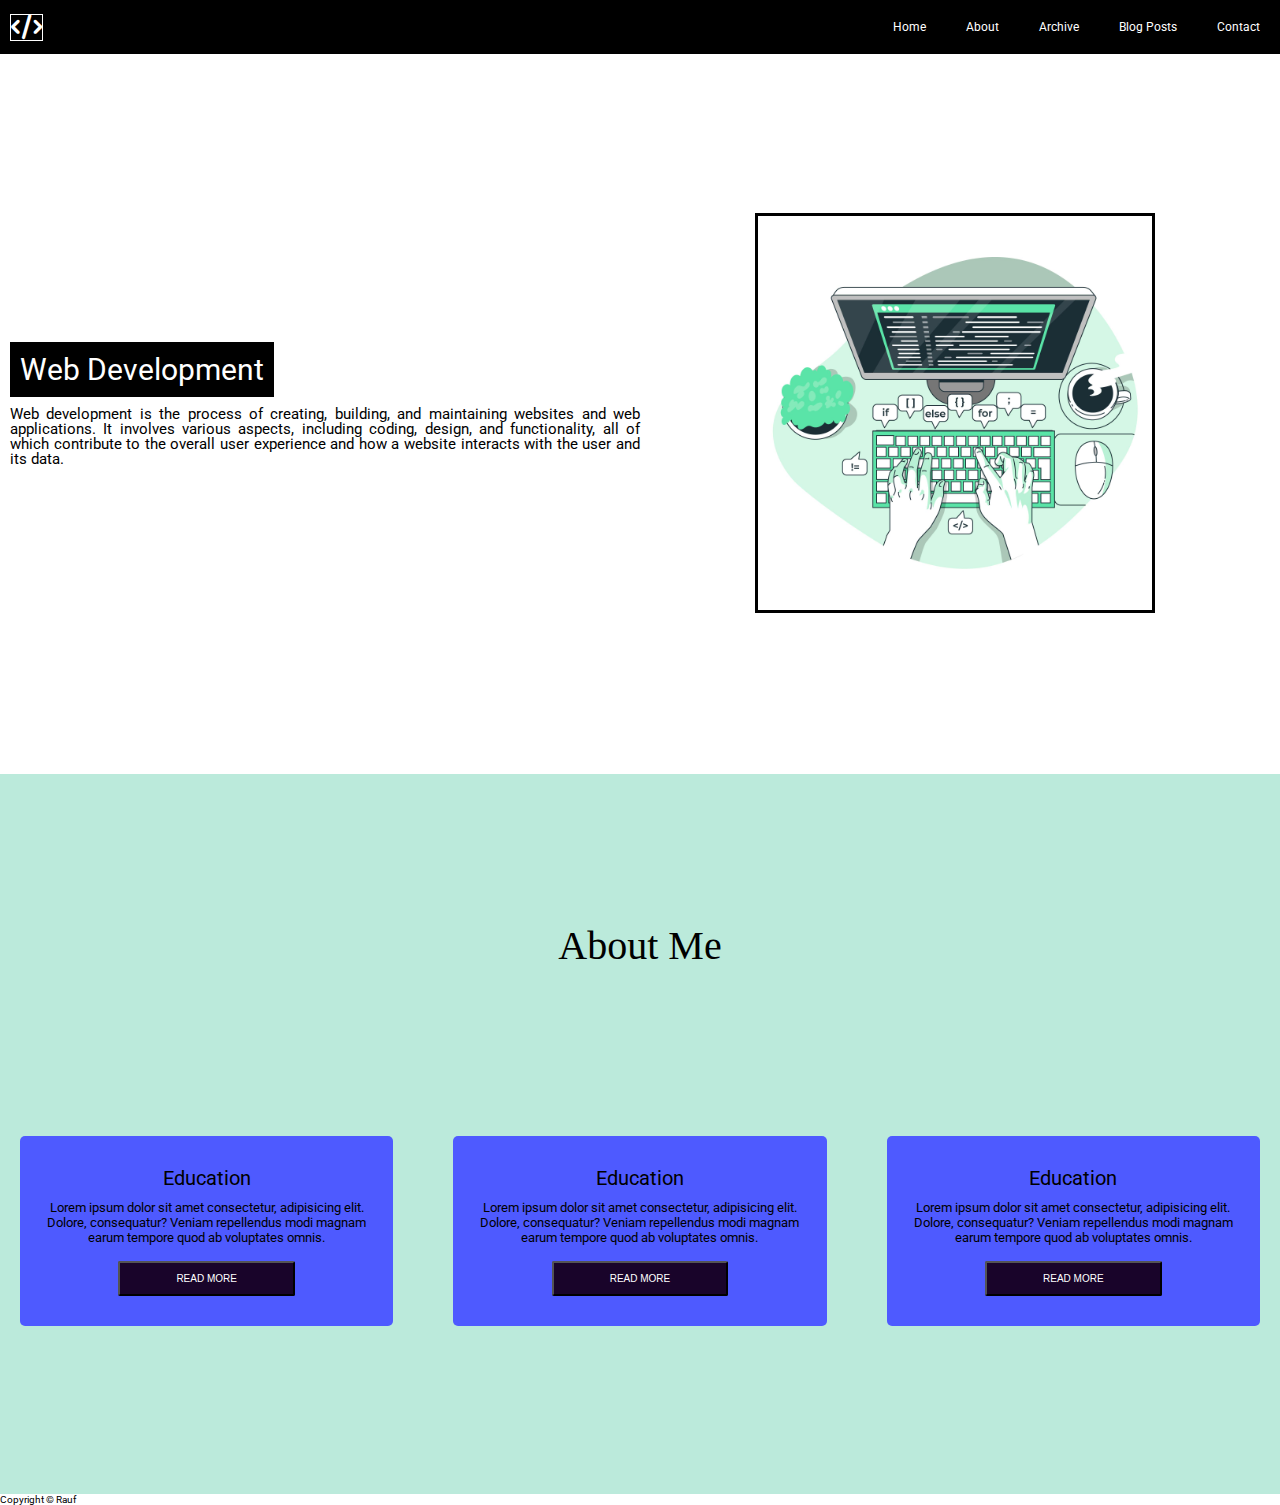
<file: Blog-project/index.html>
<!DOCTYPE html>
<html lang="en">
<head>
    <meta charset="UTF-8">
    <!-- Google Font -->
    <link rel="preconnect" href="https://fonts.googleapis.com">
    <link rel="preconnect" href="https://fonts.gstatic.com" crossorigin>
    <link href="https://fonts.googleapis.com/css2?family=Roboto:ital,wght@0,100..900;1,100..900&display=swap" rel="stylesheet">
    
    <!-- Font Awesome -->
    <link rel="stylesheet" href="https://cdnjs.cloudflare.com/ajax/libs/font-awesome/6.7.2/css/all.min.css" integrity="sha512-Evv84Mr4kqVGRNSgIGL/F/aIDqQb7xQ2vcrdIwxfjThSH8CSR7PBEakCr51Ck+w+/U6swU2Im1vVX0SVk9ABhg==" crossorigin="anonymous" referrerpolicy="no-referrer" />

    <!-- CSS -->
    <link rel="stylesheet" href="style.css">

    <meta name="viewport" content="width=device-width, initial-scale=1.0">
    <title>Blog</title>
</head>
<body>

    <!-- Header Starts -->

    <header id="blog-header">
        <figure class="logo-figure"> <i class="fa-solid fa-code logo"></i> 
        <a href="#" class="nav__link"></figure>
        <nav id="menu-icon">
            <ul class="nav">
                <li><a href="#" class="nav__link">Home</a></li>
                <li><a href="#" class="nav__link">About</a></li>
                <li><a href="#" class="nav__link">Archive</a></li>
                <li><a href="#" class="nav__link">Blog Posts</a></li>
                <li><a href="#" class="nav__link">Contact</a></li>
            </ul>

        </nav>

    </header>
    <!-- Header Ends -->
    <main>

    <!-- Blog Banner Starts -->

        <section id="blog-banner-section" class="banner">
            <article class="banner__article">
                <h1 class="banner__heading">Web Development</h1>
                <p class="banner__description">Web development is the process of creating, building, and maintaining websites and web applications. It involves various aspects, including coding, design, and functionality, all of which contribute to the overall user experience and how a website interacts with the user and its data. </p>

            </article>
            <aside>
                <img src="./images/10259340_4401280.jpg" alt="cover image" class="banner__img">
            </aside>
        
        </section>


    <!-- Blog Banner Ends -->
        <!-- About me Starts -->

        <section id="blog-about" class="section-center">
            <h2 class="section-heading">About Me</h2>
            <div class="cards">
                <div class="card">
                    <h3 class="card__header">Education</h3>
                    <p class="card__description">Lorem ipsum dolor sit amet consectetur, adipisicing elit. Dolore, consequatur? Veniam repellendus modi magnam earum tempore quod ab voluptates omnis.</p>
                    <button class="btn card__btn">Read More</button>
                </div>
                <div class="card">
                    <h3 class="card__header">Education</h3>
                    <p class="card__description">Lorem ipsum dolor sit amet consectetur, adipisicing elit. Dolore, consequatur? Veniam repellendus modi magnam earum tempore quod ab voluptates omnis.</p>
                    <button class="btn card__btn">Read More</button>
                </div>
                <div class="card">
                    <h3 class="card__header">Education</h3>
                    <p class="card__description">Lorem ipsum dolor sit amet consectetur, adipisicing elit. Dolore, consequatur? Veniam repellendus modi magnam earum tempore quod ab voluptates omnis.</p>
                    <button class="btn card__btn">Read More</button>
                </div>
                
            </div>
        </section>

        <!-- About me Starts -->

    </main>

    <footer>Copyright © Rauf</footer>


</body>
</html>
</file>
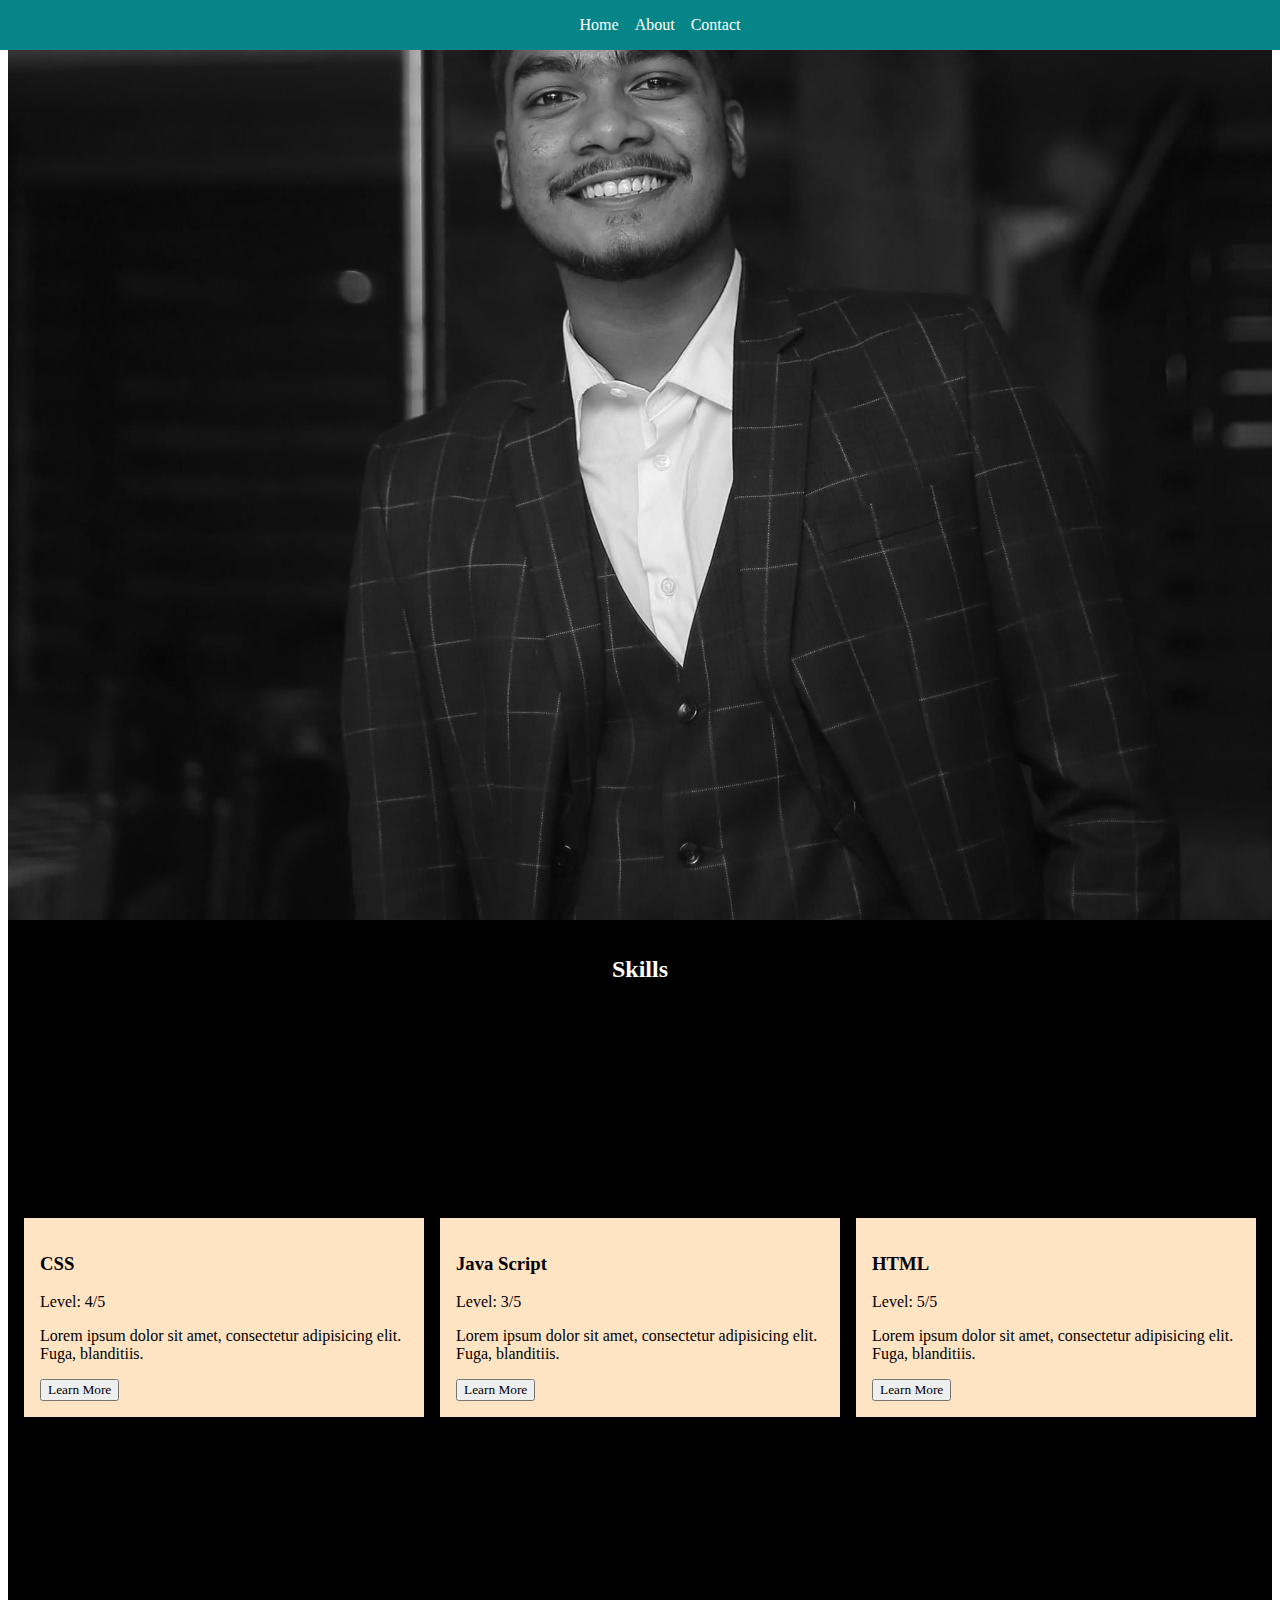
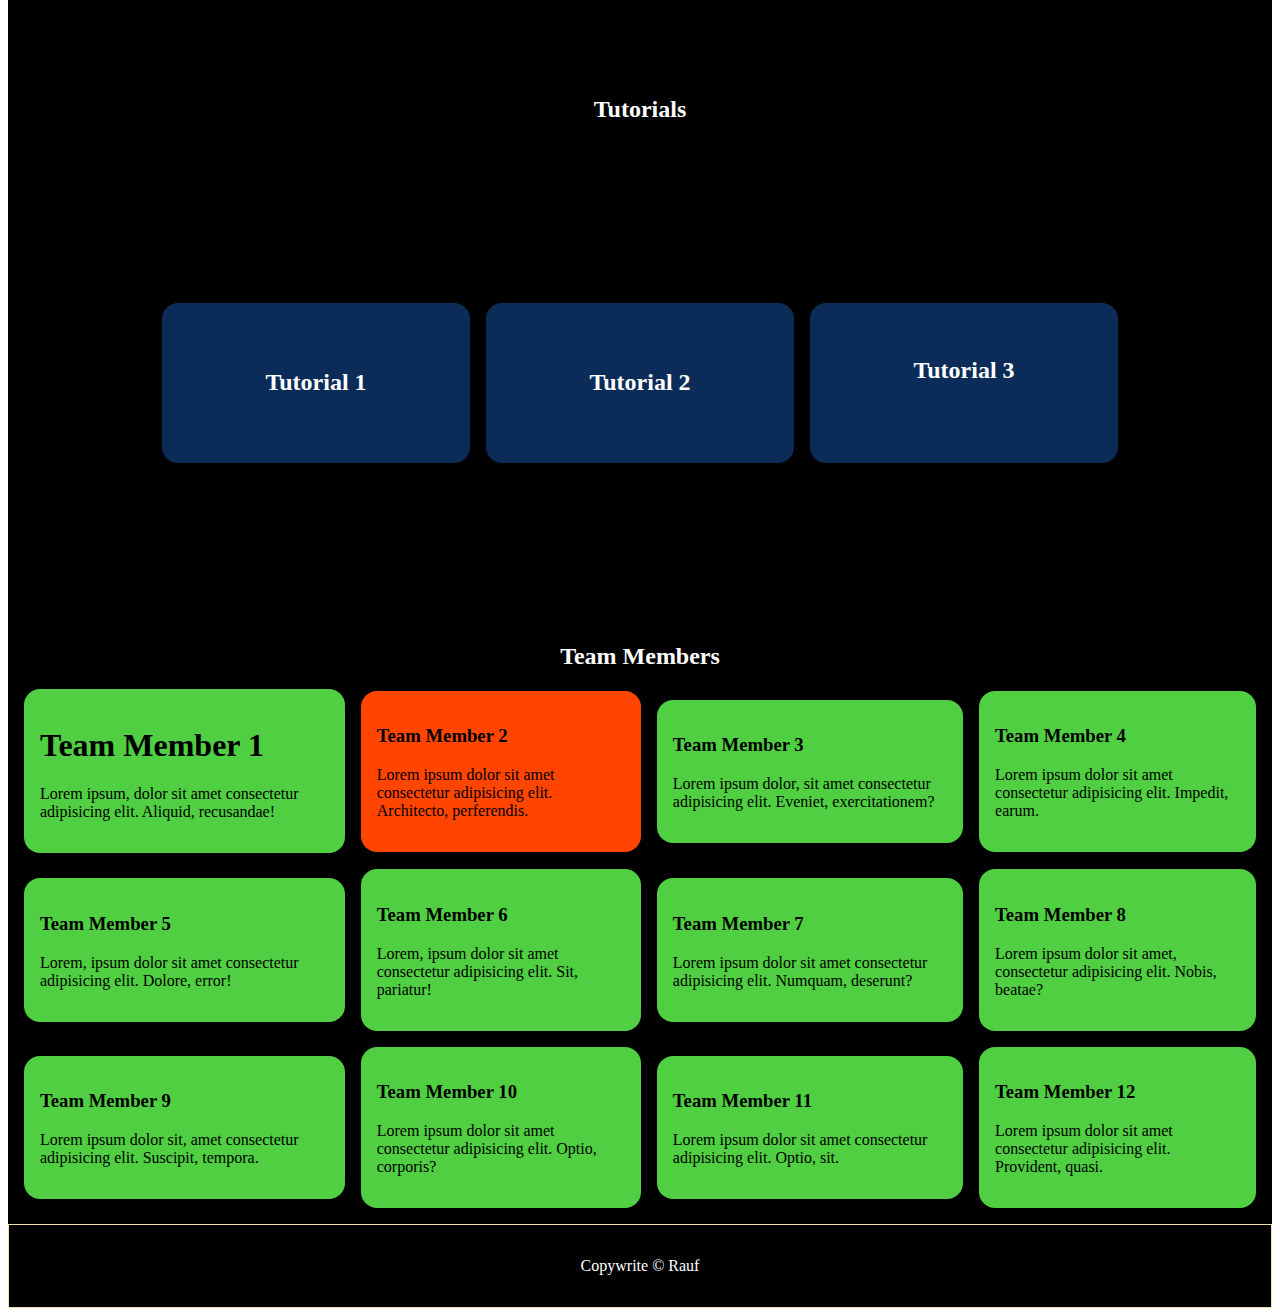
<file: First CSS/index.html>
<!DOCTYPE html>
<html lang="en">
<head>
    <meta charset="UTF-8">
    <meta name="viewport" content="width=device-width, initial-scale=1.0">
    <title>CSS Learning</title>

    <!-- font awesome cdn -->
    <link rel="stylesheet" href="https://cdnjs.cloudflare.com/ajax/libs/font-awesome/6.7.2/css/all.min.css" integrity="sha512-Evv84Mr4kqVGRNSgIGL/F/aIDqQb7xQ2vcrdIwxfjThSH8CSR7PBEakCr51Ck+w+/U6swU2Im1vVX0SVk9ABhg==" crossorigin="anonymous" referrerpolicy="no-referrer" />

    <link rel="stylesheet" href="index.css">
</head>
<body>
    <nav class="center">
        <ul>
            <li>
                <a href="#" class = "nav__link">Home</a>
            </li>
            <li>
                <a href="#" class = "nav__link">About</a>
            </li>
            <li>
                <a href="#" class = "nav__link">Contact</a>
            </li>
        </ul>
    </nav>
    <header>
        <h2 style="color: aliceblue;">Profile Pic</h2><br>
    </header>
    <main>
        <!--Skill Section Starts-->
        <section class="skills">
            <h2 class="section-title">Skills</h2>
            <div class="row center">
                <!--Card 1-->
                <div class="card">
                    <h3 class="card-title">CSS</h3>
                    <div class="card-body">
                        <p>Level: 4/5</p>
                        <p>Lorem ipsum dolor sit amet, consectetur adipisicing elit. Fuga, blanditiis. 
                        </p>
                        <button>Learn More</button>
                    </div>
                </div>
                <!--Card 2-->
                <div class="card">
                    <h3 class="card-title">Java Script</h3>
                    <div class="card-body">
                        <p>Level: 3/5</p>
                        <p>Lorem ipsum dolor sit amet, consectetur adipisicing elit. Fuga, blanditiis. 
                        </p>
                        <button>Learn More</button>
                    </div>
                </div>
                <!--Card 3-->
                <div class="card">
                    <h3 class="card-title">HTML</h3>
                    <div class="card-body">
                        <p>Level: 5/5</p>
                        <p>Lorem ipsum dolor sit amet, consectetur adipisicing elit. Fuga, blanditiis. 
                        </p>
                        <button>Learn More</button>
                    </div>
                </div>

            </div>
        </section>
        <!--Skill Section Ends-->

        <!--Tutorial Section Starts-->

        <section class="tutorial-section">
            <h2 class="section-title">Tutorials</h2>
            <div class="tutorials center" >
                <div class="tutorial center">
                    <h2 class="item1">Tutorial 1</h2>
                </div>
                <div class="tutorial center">
                    <h2 class="item2">Tutorial 2</h2>
                </div>
                <div class="tutorial center">
                    <h2 class="item3">Tutorial 3</p>
                </div>
            </div>
        </section>

        <!--Tutorial Section Ends-->

        <!--Team Member Section starts-->
        <section class="team">
            <h2 class="section-title">Team Members</h2>
            <div class="team-members">
                <div class="team-member"><h1>Team Member 1</h1> 
                    <p> Lorem ipsum, dolor sit amet consectetur adipisicing elit. Aliquid, recusandae!</p> </div>
                <div class="team-member" id="team-member2"><h3>Team Member 2</h3> 
                <p>Lorem ipsum dolor sit amet consectetur adipisicing elit. Architecto, perferendis.</p></div>
                <div class="team-member"><h3>Team Member 3</h3> <p>Lorem ipsum dolor, sit amet consectetur adipisicing elit. Eveniet, exercitationem?</p></div>
                <div class="team-member"><h3>Team Member 4</h3> <p>Lorem ipsum dolor sit amet consectetur adipisicing elit. Impedit, earum.</p></div>
                <div class="team-member"><h3>Team Member 5</h3> <p>Lorem, ipsum dolor sit amet consectetur adipisicing elit. Dolore, error!</p></div>
                <div class="team-member"><h3>Team Member 6</h3> <p>Lorem, ipsum dolor sit amet consectetur adipisicing elit. Sit, pariatur!</p></div>
                <div class="team-member"><h3>Team Member 7</h3> <p>Lorem ipsum dolor sit amet consectetur adipisicing elit. Numquam, deserunt?</p></div>
                <div class="team-member"><h3>Team Member 8</h3> <p>Lorem ipsum dolor sit amet, consectetur adipisicing elit. Nobis, beatae?</p></div>
                <div class="team-member"><h3>Team Member 9</h3> <p>Lorem ipsum dolor sit, amet consectetur adipisicing elit. Suscipit, tempora.</p></div>
                <div class="team-member"><h3>Team Member 10</h3> <p>Lorem ipsum dolor sit amet consectetur adipisicing elit. Optio, corporis?</p></div>
                <div class="team-member"><h3>Team Member 11</h3> <p>Lorem ipsum dolor sit amet consectetur adipisicing elit. Optio, sit.</p></div>
                <div class="team-member"><h3>Team Member 12</h3> <p>Lorem ipsum dolor sit amet consectetur adipisicing elit. Provident, quasi.</p></div>
                
            </div>


        </section>

        <!--Team Member Section Ends-->

        <section class=""></section>
    </main>
    <footer class = "center">
        <p>Copywrite © Rauf</p>
    </footer>
</body>
</html>
</file>
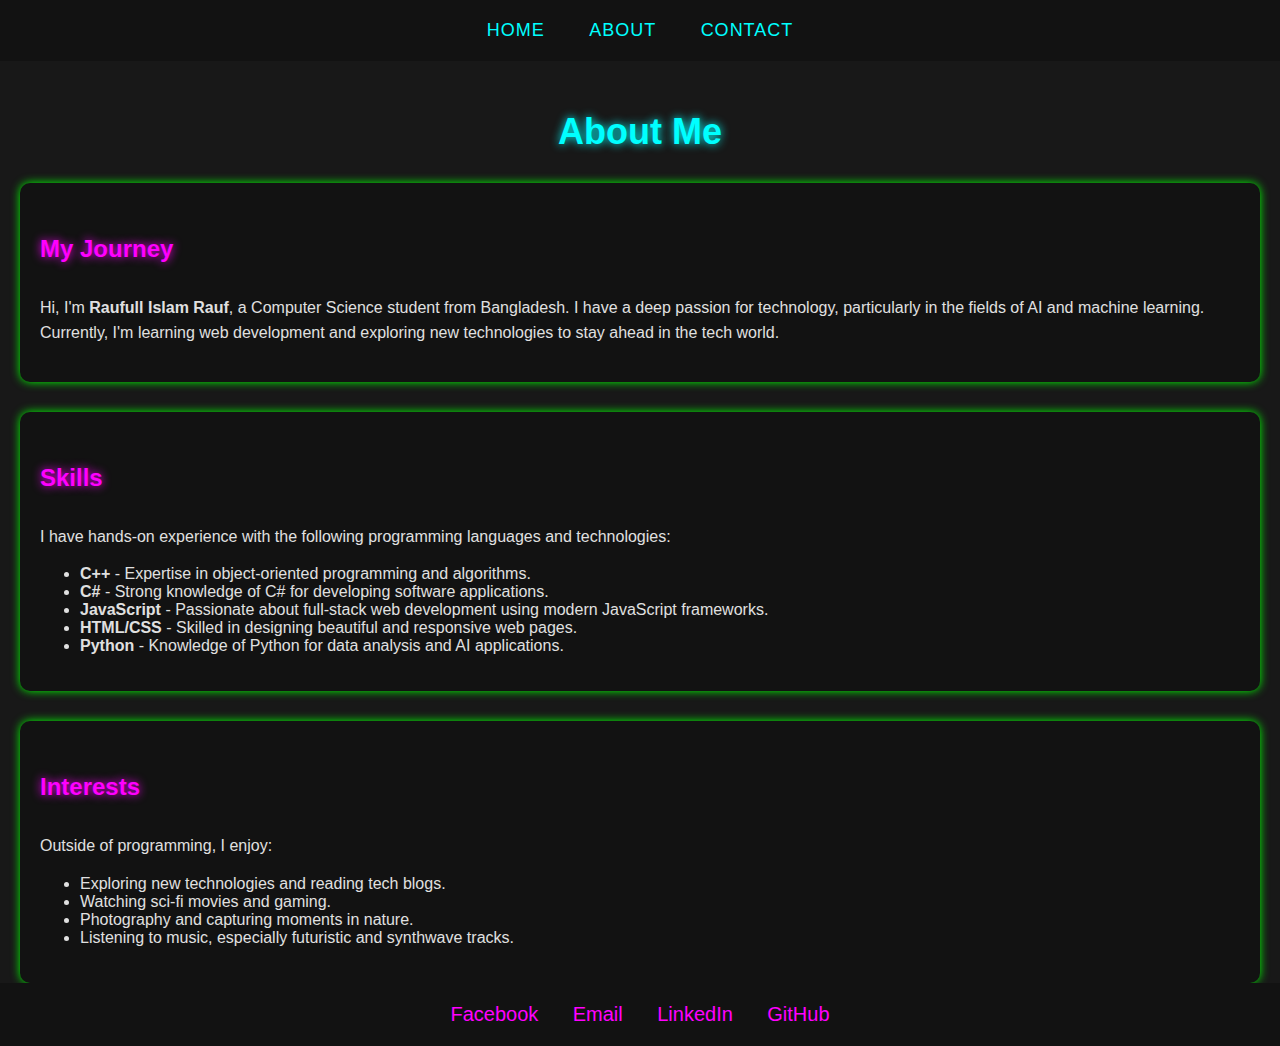
<file: First Project(Only HTML)/about.html>
<!DOCTYPE html>
<html lang="en">
<head>
    <meta charset="UTF-8">
    <meta name="viewport" content="width=device-width, initial-scale=1.0">
    <title>About Page</title>
    <link rel="stylesheet" href="https://cdnjs.cloudflare.com/ajax/libs/font-awesome/6.6.0/css/all.min.css" integrity="sha512-Kc323vGBEqzTmouAECnVceyQqyqdsSiqLQISBL29aUW4U/M7pSPA/gEUZQqv1cwx4OnYxTxve5UMg5GT6L4JJg==" crossorigin="anonymous" referrerpolicy="no-referrer" />
    <style>
        body {
            background-color: #181818;
            color: #e0e0e0;
            font-family: 'Roboto', sans-serif;
            margin: 0;
            padding: 0;
        }

        h2 {
            color: #0ff;
            text-align: center;
            font-size: 36px;
            text-shadow: 0 0 10px #0ff;
            margin-top: 50px;
        }

        nav {
            background-color: #121212;
            padding: 20px;
            text-align: center;
            margin-bottom: 30px;
        }

        nav a {
            color: #0ff;
            margin: 0 20px;
            font-size: 18px;
            text-decoration: none;
            text-transform: uppercase;
            letter-spacing: 1px;
            transition: color 0.3s ease-in-out;
        }

        nav a:hover {
            color: #ff00ff;
            text-shadow: 0 0 15px #ff00ff, 0 0 30px #ff00ff, 0 0 45px #ff00ff;
        }

        section {
            margin: 0 20px;
        }

        section h3 {
            font-size: 28px;
            color: #0ff;
            text-shadow: 0 0 10px #0ff;
            margin-bottom: 20px;
        }

        section p {
            font-size: 18px;
            line-height: 1.6;
            color: #e0e0e0;
        }

        .bio-container {
            background-color: #121212;
            border-radius: 10px;
            padding: 20px;
            box-shadow: 0 0 10px #00ff00;
            margin-top: 30px;
        }

        .bio-container h4 {
            font-size: 24px;
            color: #ff00ff;
            text-shadow: 0 0 10px #ff00ff;
        }

        .bio-container p {
            font-size: 16px;
            color: #e0e0e0;
        }

        footer {
            background-color: #121212;
            padding: 20px;
            text-align: center;
        }

        footer a {
            color: #ff00ff;
            margin: 0 15px;
            font-size: 20px;
            text-decoration: none;
            transition: color 0.3s ease;
        }

        footer a:hover {
            color: #0ff;
            text-shadow: 0 0 15px #0ff;
        }
    </style>
</head>
<body>

    <!--Navigation-->
    <nav>
        <a href="index.html">Home</a>
        <a href="about.html">About</a>
        <a href="contact.html">Contact</a>
    </nav>

    <!--Main Content-->
    <section>
        <h2>About Me</h2>

        <!--Short Bio Section-->
        <div class="bio-container">
            <h4><i class="fa-solid fa-user"></i> My Journey</h4>
            <p>Hi, I'm <strong>Raufull Islam Rauf</strong>, a Computer Science student from Bangladesh. I have a deep passion for technology, particularly in the fields of AI and machine learning. Currently, I'm learning web development and exploring new technologies to stay ahead in the tech world.</p>
        </div>

        <!--Skills Section-->
        <div class="bio-container">
            <h4><i class="fa-solid fa-cogs"></i> Skills</h4>
            <p>I have hands-on experience with the following programming languages and technologies:</p>
            <ul>
                <li><strong>C++</strong> - Expertise in object-oriented programming and algorithms.</li>
                <li><strong>C#</strong> - Strong knowledge of C# for developing software applications.</li>
                <li><strong>JavaScript</strong> - Passionate about full-stack web development using modern JavaScript frameworks.</li>
                <li><strong>HTML/CSS</strong> - Skilled in designing beautiful and responsive web pages.</li>
                <li><strong>Python</strong> - Knowledge of Python for data analysis and AI applications.</li>
            </ul>
        </div>

        <!--Interests Section-->
        <div class="bio-container">
            <h4><i class="fa-solid fa-heart"></i> Interests</h4>
            <p>Outside of programming, I enjoy:</p>
            <ul>
                <li>Exploring new technologies and reading tech blogs.</li>
                <li>Watching sci-fi movies and gaming.</li>
                <li>Photography and capturing moments in nature.</li>
                <li>Listening to music, especially futuristic and synthwave tracks.</li>
            </ul>
        </div>
    </section>

    <!--Footer-->
    <footer>
        <a href="https://www.facebook.com/profile.php?id=100009549156449" target="_blank"><i class="fa-brands fa-facebook"></i> Facebook</a>
        <a href="mailto: rauf.shuvo3272@gmail.com" target="_blank"><i class="fa-solid fa-envelope"></i> Email</a>
        <a href="https://www.linkedin.com/in/raufislam17/" target="_blank"><i class="fab fa-linkedin"></i> LinkedIn</a>
        <a href="https://github.com/Rauf-17/" target="_blank"><i class="fab fa-github"></i> GitHub</a>
    </footer>

</body>
</html>
</file>
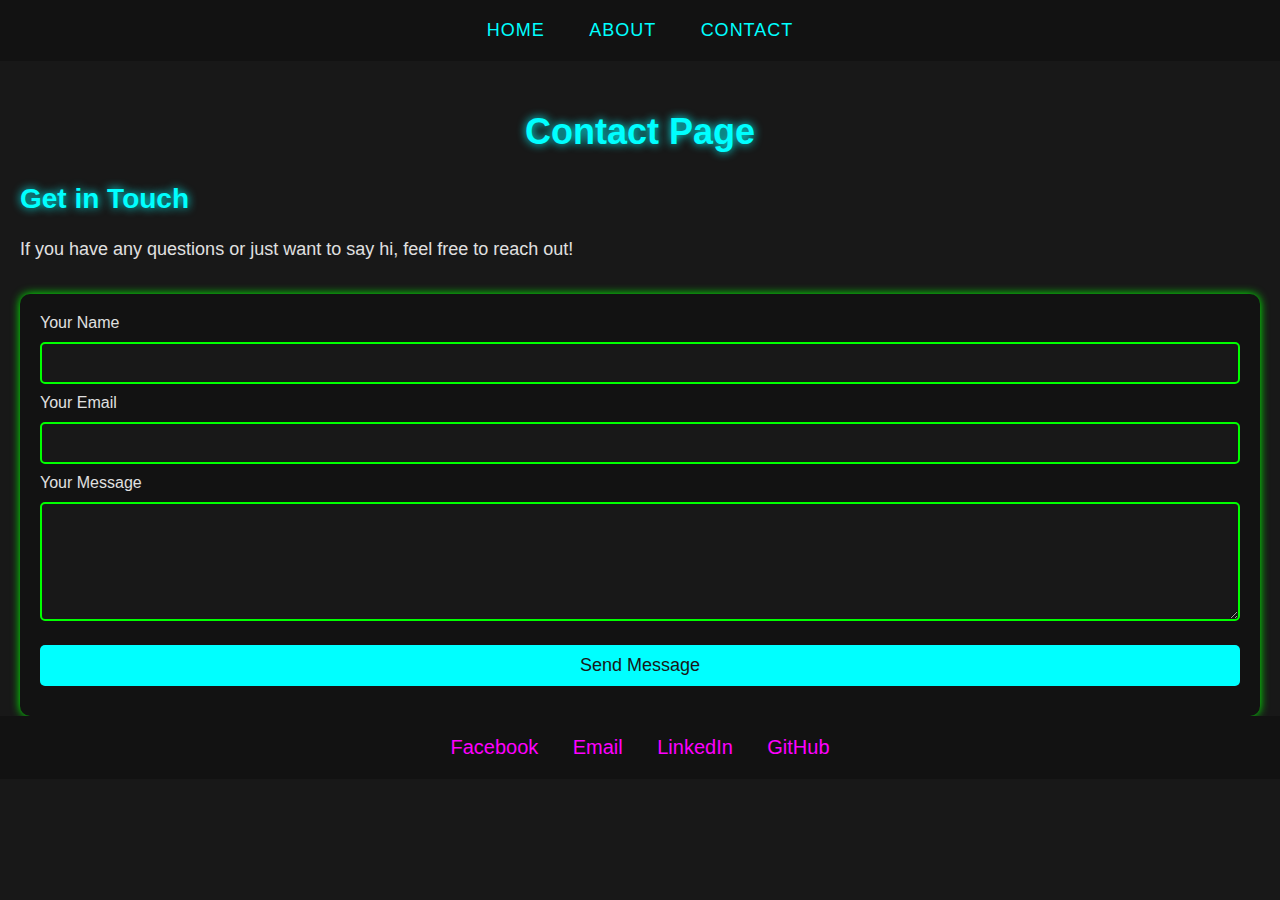
<file: First Project(Only HTML)/contact.html>
<!DOCTYPE html>
<html lang="en">
<head>
    <meta charset="UTF-8">
    <meta name="viewport" content="width=device-width, initial-scale=1.0">
    <title>Contact Page</title>
    <link rel="stylesheet" href="https://cdnjs.cloudflare.com/ajax/libs/font-awesome/6.6.0/css/all.min.css" integrity="sha512-Kc323vGBEqzTmouAECnVceyQqyqdsSiqLQISBL29aUW4U/M7pSPA/gEUZQqv1cwx4OnYxTxve5UMg5GT6L4JJg==" crossorigin="anonymous" referrerpolicy="no-referrer" />
    <style>
        body {
            background-color: #181818;
            color: #e0e0e0;
            font-family: 'Roboto', sans-serif;
            margin: 0;
            padding: 0;
        }

        h2 {
            color: #0ff;
            text-align: center;
            font-size: 36px;
            text-shadow: 0 0 10px #0ff;
            margin-top: 50px;
        }

        nav {
            background-color: #121212;
            padding: 20px;
            text-align: center;
            margin-bottom: 30px;
        }

        nav a {
            color: #0ff;
            margin: 0 20px;
            font-size: 18px;
            text-decoration: none;
            text-transform: uppercase;
            letter-spacing: 1px;
            transition: color 0.3s ease-in-out;
        }

        nav a:hover {
            color: #ff00ff;
            text-shadow: 0 0 15px #ff00ff, 0 0 30px #ff00ff, 0 0 45px #ff00ff;
        }

        section {
            margin: 0 20px;
        }

        section h3 {
            font-size: 28px;
            color: #0ff;
            text-shadow: 0 0 10px #0ff;
            margin-bottom: 20px;
        }

        section p {
            font-size: 18px;
            line-height: 1.6;
            color: #e0e0e0;
        }

        .form-container {
            background-color: #121212;
            border-radius: 10px;
            padding: 20px;
            box-shadow: 0 0 10px #00ff00;
            margin-top: 30px;
        }

        .form-container input, .form-container textarea {
            width: 100%;
            padding: 10px;
            margin: 10px 0;
            border: 2px solid #00ff00;
            background-color: #181818;
            color: #e0e0e0;
            border-radius: 5px;
            font-size: 16px;
            box-sizing: border-box;
        }

        .form-container input[type="submit"] {
            background-color: #0ff;
            color: #181818;
            border: none;
            cursor: pointer;
            font-size: 18px;
            transition: background-color 0.3s ease;
        }

        .form-container input[type="submit"]:hover {
            background-color: #ff00ff;
        }

        footer {
            background-color: #121212;
            padding: 20px;
            text-align: center;
        }

        footer a {
            color: #ff00ff;
            margin: 0 15px;
            font-size: 20px;
            text-decoration: none;
            transition: color 0.3s ease;
        }

        footer a:hover {
            color: #0ff;
            text-shadow: 0 0 15px #0ff;
        }
    </style>
</head>
<body>

    <!--Navigation-->
    <nav>
        <a href="index.html">Home</a>
        <a href="about.html">About</a>
        <a href="contact.html">Contact</a>
    </nav>

    <!--Main Content-->
    <section>
        <h2>Contact Page</h2>
        <h3>Get in Touch</h3>
        <p>If you have any questions or just want to say hi, feel free to reach out!</p>
        
        <!--Contact Form-->
        <div class="form-container">
            <form action="https://getform.io/f/bnllevlb" method="post" target="_blank">
                <label for="name">Your Name</label>
                <input type="text" id="name" name="Name" required>

                <label for="email">Your Email</label>
                <input type="email" id="email" name="Email" required>

                <label for="message">Your Message</label>
                <textarea id="message" name="Message" rows="5" required></textarea>

                <input type="submit" value="Send Message">
            </form>
        </div>
    </section>

    <!--Footer-->
    <footer>
        <a href="https://www.facebook.com/profile.php?id=100009549156449" target="_blank"><i class="fa-brands fa-facebook"></i> Facebook</a>
        <a href="mailto: rauf.shuvo3272@gmail.com" target="_blank"><i class="fa-solid fa-envelope"></i> Email</a>
        <a href="https://www.linkedin.com/in/raufislam17/" target="_blank"><i class="fab fa-linkedin"></i> LinkedIn</a>
        <a href="https://github.com/Rauf-17/" target="_blank"><i class="fab fa-github"></i> GitHub</a>
    </footer>

</body>
</html>
</file>
<file: First CSS/index.css>
:root{
    --text-color: #fff;
    --padding: 1rem; 
}

*{
    box-sizing: border-box;
    list-style-type: none;
    text-decoration: none;
    font-family:'Times New Roman', Times, serif;
}
.center{
    display: flex;
    justify-content: center;
    align-items: center;
}


nav{
    position: fixed;
    z-index: 1;
    top: 0%;
    left: 0%;
    width: 100%;
    background-color: rgb(5, 133, 135);
      
}
nav ul{
    display: flex;
    gap: 1rem;
}
.nav__link{
    color: rgb(64, 19, 19);
    text-align: center;
    transition: all 0.4s linear 0.1s 0.5s;
    color: rgb(255, 255, 255);
    display: inline-block;
}
.nav__link:hover{
    color: rgb(0, 0, 0);
    border-radius: 0.9rem;
    text-decoration: underline;
    transform: scale(1.2);
}
header{
    background-image: url("./Profile.png");
    height: 100vh;
    background-repeat: no-repeat;
    background-position: center;
    background-attachment: fixed;
    background-size: cover;
    filter: saturate(0);
}

header:hover{
    filter: saturate(1);
}
main{
    background-color: black;
    color: var(--text-color);
    padding: var(--padding);
}
.skills{
    min-height: 80vh;

}

.row{
    min-height: 70vh;
    gap: 1rem;
}
.card{
    width: 25%;
    background-color: bisque;
    color: black;
    padding: var(--padding);
    transition: all 0.3s ;

}
.card:hover{
    box-shadow: 0.1rem 0.2rem 0.4rem rgba(255,255,255,0.5);
    transform: scale(1.2) ;
    /* transform: rotate(20deg); skew(2deg, 0.1deg) translate(20px,50px)*/
}
.row .card{
    width: 80%;
}
.section-title{
    text-align: center;
}
.tutorials{
    height: 30rem;
    gap: 1rem;

}
.tutorial{
    background-color: rgb(11, 44, 88);
    min-height: 10rem;
    width: 25%;
    transition: all 0.3s linear 0.1s 0.5s;
    border-radius: 1rem; /*ALL */
    /* transition-property: all;
    transition-duration: 0.3s;
    transition-delay: 0.2s;
    transition-timing-function: linear; */
}

.tutorial:hover{
    background-color: rgb(39, 97, 139);
    color: rgb(9, 0, 0);
    box-shadow: 0.2rem 0.2rem 0.3rem rgba(110, 192, 234, 0.5);
}
.tutorial h2{
    top: 50%;
    left: 50%;

}

.team-members{
    display: grid;
    grid-template-columns: repeat(4,auto);
    gap: 1rem;
    justify-content: center;
    align-items: center;
}
.team-member{
    background-color: rgb(79, 207, 65);
    padding: var(--padding);
    color: black;
    border-radius: 1rem;
}

#team-member2{
    background-color: orangered;
}
footer{
    background-color: black;
    color: var(--text-color);
    padding: var(--padding);
    border: 1px wheat solid;
}

/* Responsiveness Starts Here  */
/* Computer */
@media screen and (max-width : 992px){
    .skills{
        background-color: red;
    }
    .row{
        display: flex;
        flex-direction: row;
        gap: 1rem;
    }
    .card{
        width: 90%;
    }
    
}
/* Tablet */
@media screen and (max-width : 768px){
    .skills{
        background-color: orange;
    }
    .tutorials{
        display: flex;
        flex-direction: row;
        gap: 1rem;
    }
    .tutorial{
        width: 70%;
    }
    .team-members{
        display: grid;
        grid-template-columns: repeat(2,auto); /* 2 columns */
        gap: 1rem;
    }
    
}
/* Phone */
@media screen and (max-width : 600px){
    .skills{
        background-color: green;
        padding: 2rem;
    }
    .row{
        display: flex;
        flex-direction: column;
    }
    .row .card{
        width: 80%;
    }
    /* Work of header */
    header{
        background-image: url("./Profile.png");
        height: 50vh;
        background-repeat: no-repeat;
        background-position: center;
        background-attachment: fixed;
        background-size: cover;
        filter: saturate(0);
    }
    .tutorials{
        display: flex;
        flex-direction: column;
        gap: 1rem;
    }
    .tutorial{
        width: 50%;
        padding: 5px;
    }
  
    .team-members{
        display: grid;
        grid-template-columns: repeat(1,auto); /* 1 column */
        gap: 1rem;
        justify-content: center;
    }
    .team-member{
        width: 80%;
        padding: 1rem;
    }
}
/* Responsiveness Ends Here  */

/* Animation Starts */

.parent-div{
    min-height: 100vh;
    display: flex;
    justify-content: center;
    align-items: center;

}
.circle-div{
    width: 12rem;
    height: 12rem;
    border-radius: 50%; /* To make Circle the width and height need to be similar and radius is 50%*/
    background-color: rgb(5, 133, 135);
    color: rgb(0, 0, 0);
    display: flex;
    justify-content: center;
    align-items: center;
    animation-name: circle-animation;
    animation-duration: 3s;
    animation-iteration-count: infinite; /* infinite means it will run forever */
    animation-direction: alternate; /* It will run in alternate direction */
    animation-timing-function: ease-in-out;
    position: relative;
}

@keyframes circle-animation{
    0%{
        transform: scale(1);
        background-color: rgb(5, 133, 135);
        top: 100px;
        left: 0px;

    }
    50%{
        transform: scale(1.2);
        background-color: rgb(168, 12, 139);
        top: 0px;
        left: 0px;
    }
    100%{
        transform: scale(1);
        background-color: rgb(207, 0, 0);
        top: 100px;
        left: 0px;
    }
    
}

/* animation fucntion in line = animation: circle-animation 3s infinite alternate ease-in-out; */

/* Animation Ends */
</file>
<file: Blog-project/style.css>
/* reset and common code starts here */
:root{
    --padding: 1rem; 
}
*{
    margin: 0;
    padding: 0;
    box-sizing: border-box;
    list-style-type: none;
    text-decoration: none;
    font-weight: 400;
}
html{
    background-color: #f0f0f0;  
    scroll-behavior: smooth;
    font-size: 62.5%; /* rem to px , now 1rem = 10px instead of 16px*/
    font-family: 'roboto', sans-serif;

}

body{
    background-color: #fff;
    max-width: 100rem;
    max-width:100%;
    margin: auto;
    box-shadow: 0.1rem 0.1rem 0.5rem rgba(0, 0, 0, 0.1), -0.1rem 0.1rem 0.5rem rgba(0, 0, 0, 0.1);

}
.test-justify{
    text-align: justify;
}
.text-white{
    color: white;
}

.btn{
    background-color: #19042a;
    color: white;
    padding: 1rem;
    border-radius: 0.2rem;
    font-size: 1rem;
    cursor: pointer;
    transition: all 0.3s ease-in-out;
    text-transform: uppercase;
    justify-content: center;
}

/* reset and common code ends here */

/* Header Starts here */

header{
    display: flex;
    align-items: center;
    justify-content: space-between;
    background-color: black;
    color: rgb(255, 255, 255);
    padding: var(--padding);
    position: sticky;
    top: 0px;
    z-index: 10;
    min-height: 5vh;

}

.section-heading{
    font-size: 4rem;
    color: #000000;
    font-family: "Italiana", cursive;
    text-align: center;
}
.section-center{
    display: flex;
    flex-direction: column;
    min-height: 80vh;
    align-items: center;
    justify-content: space-evenly;
}



i{
    font-size: 2.5rem;
    color: white;
}
.logo-figure{
    border: 1px solid white;
}
nav ul{
    display: flex;
    gap: 2rem;
    font-size: 1.2rem;
    
}
nav ul li{
    padding: var(--padding);
    transition: all 0.3s ease-in-out;
}

nav ul li:hover{
    background-color: #1c0576;
    color: white;
    border-radius: 0.5rem;
    transform: scale(1.1);
}
.nav__link{
    font: 1.8rem;
    color: white;
    cursor: pointer;
    transition: all 0.3s ease-in-out;
}
/* Header Ends here */

/* Banner Starts here */

.banner{
    padding: var(--padding);
    display: flex;
    align-items: center;
    justify-content: center;
    min-height: 80vh;
}
.banner__article{
    flex-basis: 50%;
    
}
.banner__heading{
    display: inline-block;
    padding: var(--padding);
    background-color: black;
    color: white;
    font-size: 3rem;
    margin-bottom: 1rem;
}
.banner__description{
    font-size: 1.5rem;
    line-height: 1;
    margin-bottom: 2rem;
    text-align: justify;

}
.banner aside{
    flex-basis: 50%;
    text-align: center;
}
.banner__img{
    width: 40rem;
    height: 40rem;
    border: 3px solid black;

}

/* Banner Ends here */

/* About Me starts here */

#blog-about{
    background-color: #bbeadb;
}
.cards{
    display: flex;
    justify-content: center;
    align-items: center;
    gap: 2rem;
}
.card{
    flex: 1;
    border-radius: 0.5rem;
    background-color: #4e5aff;
    padding: 3rem 1rem;
    color: rgb(0, 0, 0);
    margin: 2rem ;
    display: flex;
    flex-direction: column;
    align-items: center;
    gap: 0.6rem;
}

.card:hover{
    transform: scale(1.1);
    box-shadow: 0.1rem 0.1rem 0.5rem rgba(0, 0, 0, 0.1), -0.1rem 0.1rem 0.5rem rgba(0, 0, 0, 0.1);
}
.card__header{
    font-size: 2rem;
}
.card__description{
    padding: 0.4rem;
    font-size: 1.3rem;
    margin-bottom: 0.6rem;
    text-align: center;

}
.card__btn{
    width: 50%;
}

/* About me Ends here */

/* Responsiveness Starts here */

@media screen and (max-width: 992px) {

    .banner__article{
        flex-direction: column;
    }
    .banner__article{
        width: 50%;
        display: flex;
        flex-direction: column;
        align-items: center;
        margin-bottom: 1rem;
    }
}
@media screen and (max-width: 768px) {
    
    html{
        font-size: 55.5%;
    }
    .banner{
        flex-direction: column;
        width: 50%;
    }
    .banner__article{
        width: 80%;
    }
    .cards{
        width: 80%;
        flex-direction: column;
    }
}
@media screen and (max-width: 600px) {
    
    html{
        font-size: 50%;
        
    }
    header{
        flex-direction: column;
        align-items: center;
        justify-content: center;
    }
    nav ul{
        flex-direction: column;
        padding-left: 2.5rem;
    }
    .banner{
        min-height: auto;

    }
    .banner__article{
        width: 100%;

    }
    .banner__img{
        max-width: 100%;
        height: auto;
    }
    #blog-about{
        min-height: auto;
    }
    .cards{
        width: 90%;
        flex-direction: column;
    }
    
}

/* Responsiveness Ends here */
</file>
